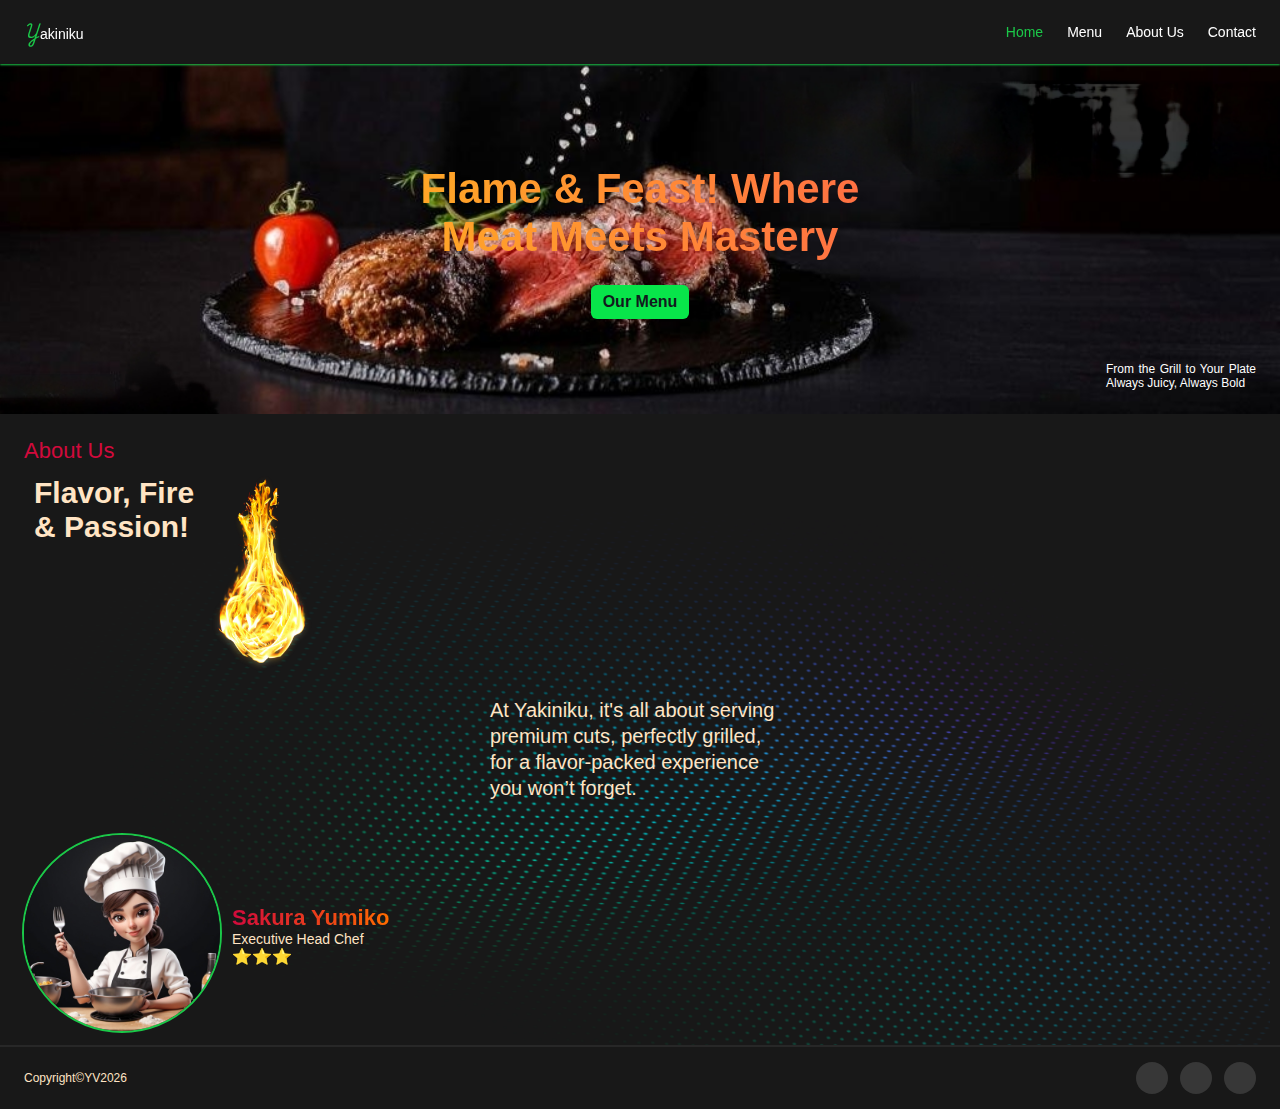
<file: index.html>
<!DOCTYPE html>
<html lang="en">
<head>
  <meta charset="UTF-8">
  <meta name="viewport" content="width=device-width, initial-scale=1.0">
  <title>Barbacue</title>
  <link rel="stylesheet" href="https://cdnjs.cloudflare.com/ajax/libs/font-awesome/6.6.0/css/all.min.css" integrity="sha512-Kc323vGBEqzTmouAECnVceyQqyqdsSiqLQISBL29aUW4U/M7pSPA/gEUZQqv1cwx4OnYxTxve5UMg5GT6L4JJg==" crossorigin="anonymous" referrerpolicy="no-referrer" />
  <!-- <link rel="stylesheet" href="../public/styles/animation.css"> -->
  <link rel="stylesheet" href="./public/styles/animation.css">
  <!-- <link rel="stylesheet" href="../public/styles/style.css"> -->
  <link rel="stylesheet" href="./public/styles/style.css">
</head>
<body>
  <header>
    <nav>
      <ul class="side-bar">
        <li><a><svg id="close-menu" xmlns="http://www.w3.org/2000/svg" height="20px" width="20px" viewBox="0 -960 960 960"  fill="#000"><path d="m256-200-56-56 224-224-224-224 56-56 224 224 224-224 56 56-224 224 224 224-56 56-224-224-224 224Z"/></svg></a></li>
        <li><a href="#"><i class="fa-sharp fa-solid fa-house"></i>  Home</a></li>
        <li><a href="./src/menu.html"><i class="fa-solid fa-utensils"></i>  Menu </a></li>
        <li><a href="index.html#about-us"><i class="fa-solid fa-circle-info"></i>  About Us </a></li>
        <li><a href="./src/contact.html"><i class="fa-sharp fa-solid fa-phone"></i>  Contact </a></li>
      </ul>

      <ul class="menu-bar">
        <li id="logo"> <a href="#"><i class="fa-solid fa-utensils fa-2x fork"></i> <span id="first-letter">Y</span>akiniku</a></li>
        <li class="hideOnMobile menu_link"><a href="#"><i class="fa-sharp fa-solid fa-house"></i> Home</a> </li>
        <li class="hideOnMobile menu_link"><a href="./src/menu.html"><i class="fa-solid fa-utensils"></i> Menu</a></li>
        <li class="hideOnMobile menu_link"><a href="#about-us"><i class="fa-solid fa-circle-info"></i> About Us</a></li>
        <li class="hideOnMobile menu_link"><a href="./src/contact.html"><i class="fa-sharp fa-solid fa-phone"></i> Contact</a></li>
        <li class="menu-button" ><a><svg id="open-menu" xmlns="http://www.w3.org/2000/svg" height="24px" viewBox="0 -960 960 960" width="24px" fill="#000"><path d="M120-240v-80h720v80H120Zm0-200v-80h720v80H120Zm0-200v-80h720v80H120Z"/></svg></a></li>
      </ul>
    </nav>   
  </header>
  <main>
    <section class="land-page">
      <div class="title">
          <h1>Flame & Feast! Where Meat Meets Mastery</h1>
          <div><button><a href="./src/menu.html">Our Menu</a></button></div>
      </div>
        <!-- <figure class="dish-call"> -->
          <h2>From the Grill to Your Plate Always Juicy, Always Bold</h2>
        <!-- </figure> -->
    </section>
    <p id="about-title">About Us</p>
    <section id="about-us" class="about">
      <div class="notes lema_container">
        <p id="lema">
          Flavor, Fire & Passion!
        </p>
        <img src="./public/images/flame.png" alt="flame" width="700" height="1197">
      </div>
      <div class="notes">
        <p>
          At Yakiniku, it's all about serving premium cuts, perfectly grilled, for a flavor-packed experience you won’t forget.
        </p>
      </div>

      <figure class="chef">
        <img src="./public/images/chef.jpg" width="100" height="100" alt="chef-leader">
      <div>
        <figcaption id="ceo">Sakura Yumiko</figcaption>
        <p id="ceo-desc">Executive Head Chef</p>
        <p>⭐⭐⭐</p>
      </div> 
      </figure>

    </section>
  </main>
  <footer class="footer">
    <p>Copyright&copy;YV<span id="year" >year</span></p>
    <a href="https://www.linkedin.com/in/yoanny-vasco-358399132/" target="_blank" ><i class="fa-brands fa-linkedin-in fa-sm"></i></a>
    <a href="https://www.instagram.com/yoanny_vaal/" target="_blank" ><i class="fa-brands fa-instagram fa-sm"></i></a>
    <a href=""><i class="fa-solid fa-envelope fa-sm"></i></a>
  </footer >
  <script type="module" src="./src/index.js"></script>
  
</body>
</html>
</file>
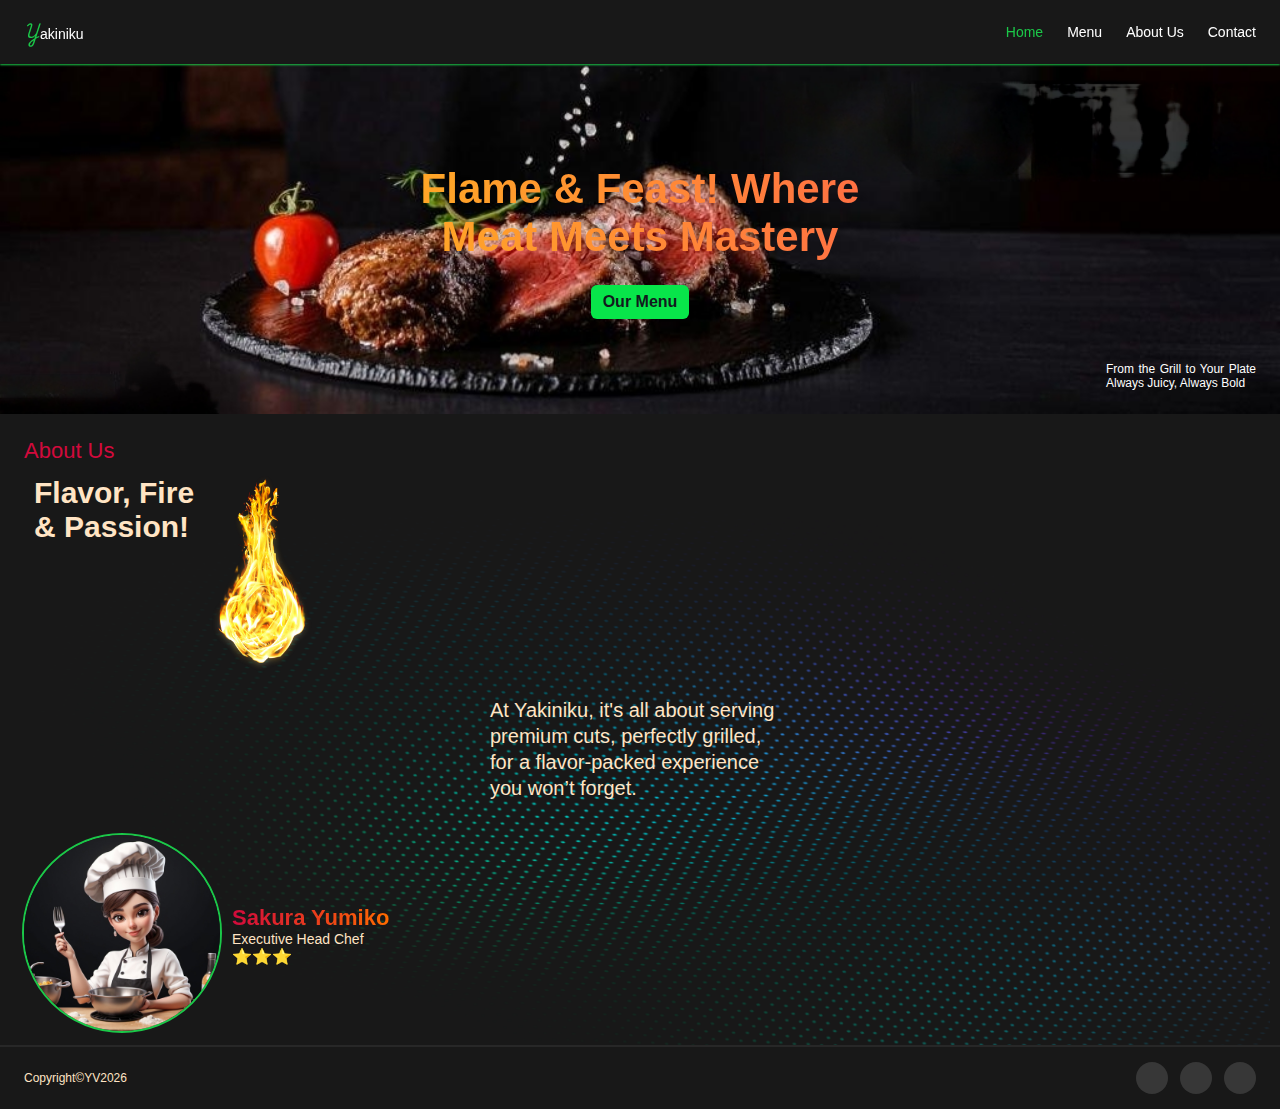
<file: src/index.html>
<!DOCTYPE html>
<html lang="en">
<head>
  <meta charset="UTF-8">
  <meta name="viewport" content="width=device-width, initial-scale=1.0">
  <title>Barbacue</title>
  <link rel="stylesheet" href="https://cdnjs.cloudflare.com/ajax/libs/font-awesome/6.6.0/css/all.min.css" integrity="sha512-Kc323vGBEqzTmouAECnVceyQqyqdsSiqLQISBL29aUW4U/M7pSPA/gEUZQqv1cwx4OnYxTxve5UMg5GT6L4JJg==" crossorigin="anonymous" referrerpolicy="no-referrer" />
  <link rel="stylesheet" href="../public/styles/animation.css">
  <link rel="stylesheet" href="../public/styles/style.css">
</head>
<body>
  <header>
    <nav>
      <ul class="side-bar">
        <li><a><svg id="close-menu" xmlns="http://www.w3.org/2000/svg" height="20px" width="20px" viewBox="0 -960 960 960"  fill="#000"><path d="m256-200-56-56 224-224-224-224 56-56 224 224 224-224 56 56-224 224 224 224-56 56-224-224-224 224Z"/></svg></a></li>
        <li><a href="#"><i class="fa-sharp fa-solid fa-house"></i>  Home</a></li>
        <li><a href="menu.html"><i class="fa-solid fa-utensils"></i>  Menu </a></li>
        <li><a href="index.html#about-us"><i class="fa-solid fa-circle-info"></i>  About Us </a></li>
        <li><a href="contact.html"><i class="fa-sharp fa-solid fa-phone"></i>  Contact </a></li>
      </ul>

      <ul class="menu-bar">
        <li id="logo"> <a href="#"><i class="fa-solid fa-utensils fa-2x fork"></i> <span id="first-letter">Y</span>akiniku</a></li>
        <li class="hideOnMobile menu_link"><a href="#"><i class="fa-sharp fa-solid fa-house"></i> Home</a> </li>
        <li class="hideOnMobile menu_link"><a href="menu.html"><i class="fa-solid fa-utensils"></i> Menu</a></li>
        <li class="hideOnMobile menu_link"><a href="#about-us"><i class="fa-solid fa-circle-info"></i> About Us</a></li>
        <li class="hideOnMobile menu_link"><a href="contact.html"><i class="fa-sharp fa-solid fa-phone"></i> Contact</a></li>
        <li class="menu-button" ><a><svg id="open-menu" xmlns="http://www.w3.org/2000/svg" height="24px" viewBox="0 -960 960 960" width="24px" fill="#000"><path d="M120-240v-80h720v80H120Zm0-200v-80h720v80H120Zm0-200v-80h720v80H120Z"/></svg></a></li>
      </ul>
    </nav>   
  </header>
  <main>
    <section class="land-page">
      <div class="title">
          <h1>Flame & Feast! Where Meat Meets Mastery</h1>
          <div><button><a href="menu.html">Our Menu</a></button></div>
      </div>
        <!-- <figure class="dish-call"> -->
          <h2>From the Grill to Your Plate Always Juicy, Always Bold</h2>
        <!-- </figure> -->
    </section>
    <p id="about-title">About Us</p>
    <section id="about-us" class="about">
      <div class="notes lema_container">
        <p id="lema">
          Flavor, Fire & Passion!
        </p>
        <img src="../public/images/flame.png" alt="flame" width="700" height="1197">
      </div>
      <div class="notes">
        <p>
          At Yakiniku, it's all about serving premium cuts, perfectly grilled, for a flavor-packed experience you won’t forget.
        </p>
      </div>
<!-- <div class="notes">
  <figure class="chef">
    <img src="../public/images/chef.jpg" width="100" height="100" alt="">
  <div>
    <figcaption id="ceo">Sakura Yumiko</figcaption>
    <p id="ceo-desc">Executive Head Chef</p>
    <p>⭐⭐⭐</p>
  </div> 
  </figure>
</div> -->

      <figure class="chef">
        <img src="../public/images/chef.jpg" width="100" height="100" alt="">
      <div>
        <figcaption id="ceo">Sakura Yumiko</figcaption>
        <p id="ceo-desc">Executive Head Chef</p>
        <p>⭐⭐⭐</p>
      </div> 
      </figure>

    </section>
  </main>
  <footer class="footer">
    <p>Copyright&copy;YV<span id="year" >year</span></p>
    <a href="https://www.linkedin.com/in/yoanny-vasco-358399132/" target="_blank" ><i class="fa-brands fa-linkedin-in fa-sm"></i></a>
    <a href="https://www.instagram.com/yoanny_vaal/" target="_blank" ><i class="fa-brands fa-instagram fa-sm"></i></a>
    <a href=""><i class="fa-solid fa-envelope fa-sm"></i></a>
  </footer >
  <script type="module" src="index.js"></script>
  
</body>
</html>
</file>
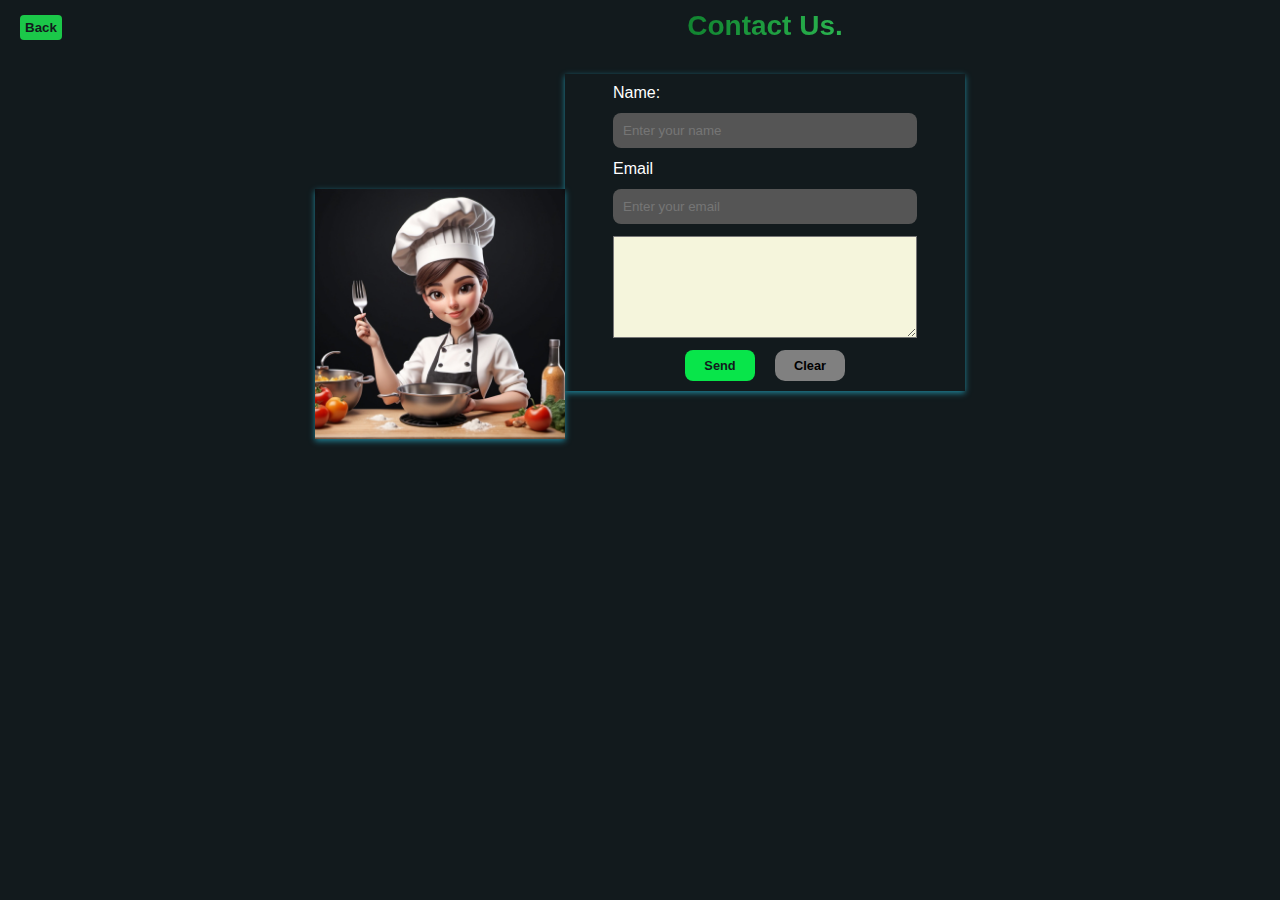
<file: src/contact.html>
<!DOCTYPE html>
<html lang="en">
<head>
  <meta charset="UTF-8">
  <meta name="viewport" content="width=device-width, initial-scale=1.0">
  <title>Contact</title>
  <link rel="stylesheet" href="../public/styles/contact.css">
</head>
<body>
  <header>
    <button id="back-home"><a href="../index.html">Back</a></button>
  </header>
  <main>
    <div class="cont-bg">
    <img src="../public/images/chef.jpg" alt="Chef-leader">
    </div>
  <div class="center_form ">
    <h1 id="form-title">Contact Us.</h1>
    <div class="form_container" >
    <form action="../index.html" method="GET">
      <div class="form_item">
        <label for="name">Name:</label>
        <input type="text" name="name" id="name" placeholder="Enter your name " autofocus="on" 
        required maxlength="24">
        <!-- <i class='bx bxs-user'></i> -->
      </div>
      
      <div class="form_item">
        <label for="title">Email</label>
        <input type="email" name="email" id="email" placeholder="Enter your email"
         required >
      </div>
    
      <div class="form_item message">
        <textarea name="message" id="message" placeholder="Enter your comment here"  maxlength="200" minlength="" cols="25" rows="6"> 
        </textarea>
      </div>
    
      <div class="form_item button"> 
        <button id="send" type="submit">Send</button>
        <button id="reset" type="reset">Clear</button>
      </div>
    </form>
    </div>
    
  </div>
</main>

  
</body>
</html>
</file>
<file: public/styles/style.css>
@import url('https://fonts.googleapis.com/css2?family=Playwrite+NO:wght@100..400&display=swap');
:root{
/*  --BG-COLOR: #262626; */
/*  --BG-COLOR: #121a1d; */
 --BG-COLOR: #181818;
 --FONT-COLOR: #fff;
/*  --HIGHLIGHT-COLOR: #FF6B00; */
/*  --HIGHLIGHT-COLOR: #00e472; */
 --HIGHLIGHT-COLOR: #1bc849;
 --MENU-ITEM-SIZE: 12px;
}
*{
  margin: 0;
  padding: 0;
  box-sizing: border-box;
}
html{
  scroll-behavior: smooth;
}
body{ 
  background-color: var(--BG-COLOR);
  color: var(--FONT-COLOR);
 /*  font-family: sans-serif; */
  font-family: Verdana, Geneva, Tahoma, sans-serif;
  display: flex;
  flex-direction: column;
  min-height: 100vh;
  /* overflow: hidden; */
}
#logo {
  margin-right: auto;
}
.fork{
  color: #1bc849;
}
#first-letter{
  color: #1bc849;
  font-size: 16px;
  font-family: "Playwrite NO", cursive;
  font-optical-sizing: auto;
  font-weight: bold;
  /* font-weight: <weight>; */
  font-style: normal;
}
.menu-bar li:nth-child(2) a{
  color: var(--HIGHLIGHT-COLOR);
}
/* #logo a{
  color: var(--HIGHLIGHT-COLOR);
} */
 header{
  position: sticky;
  top: 0px;
  z-index: 1;
 }
.menu-bar{ 
  background-color:#181818;
  display: flex;
  justify-content: center;
  align-items: center;
  gap: 11px;
/*   height: 50px; */
  height: 64px;
  width: 100%;
 /*  box-shadow:0px 0.5px 0.5px var(--HIGHLIGHT-COLOR) ; */
  box-shadow: 0 1px 2px #1bc849;
  font-size: var(--MENU-ITEM-SIZE);
  font-weight: 500;
  padding: 10px 24px;
}
ul.menu-bar{
  list-style: none;
}
.menu-bar a{
  text-decoration: none;
  color: var(--FONT-COLOR);
  position: relative;
}
.menu_link a::before{
  position: absolute;
  content: "";
  left: 0px;
  bottom: -6px;
  width: 0%;
  height: 3px;
 /*  background-color: #FF6B00; */
  background-color: var(--HIGHLIGHT-COLOR);
  border-radius: 16px;
  transition:  all 0.5s;
}
.menu_link a:hover::before{
  width: 100%;
}
/* .menu-bar i{
color: #D500F9;
  display: none;
} */
#open-menu{
  fill:white;
  border: 2px solid var(--HIGHLIGHT-COLOR);
  border-radius: 5px;
  padding: 1px;
  cursor: pointer;
  transition: all 0.5s ease-in-out ;
}
#open-menu:hover{
  fill:var(--HIGHLIGHT-COLOR);
  border: 2px solid white;
}
/* main{
 border: 2px solid green;
} */
.land-page{
  padding:24px;
  display: flex;
  justify-content: center;
  align-items: center;
  position: relative;
  margin-bottom: 24px;
  height: 200px;
}
.land-page::before{
  background-image: url(../images/bg-nomark.jpeg) ;
  background-size: cover;
  background-repeat:no-repeat ;
/*   background-attachment: scroll; */
  background-position:  bottom;
  position: absolute;
  content: "";
  inset: 0;
  background-color: var(--BG-COLOR);
  z-index: -1;
}
.title{
  display:flex;
 flex-direction: column;
 margin-top: 30px;
 justify-content: center;
 align-items: center;
/*  justify-content: center;
 align-items: center; */
  /*position: relative;  */
  
}
.land-page h1{
  font-size:28px;
  max-width: 250px;
 background: linear-gradient(90deg, #FFA726, #FF7043, #D500F9);
 background-size: 200%;
 background-clip: text;
 -webkit-background-clip: text;
 -webkit-text-fill-color: transparent;
 animation: animate-gradient 10s ease-in-out infinite alternate ;
 position: relative;
 text-align: center;
}
/* .land-page h1::before{
position: absolute;
content: "";
background-color: rgba(0, 0, 0, 0.534);
inset: 0;
z-index: -1;
} */

.land-page h2{
  position: absolute;
  bottom: 24px;
  right: 24px;
  max-width: 150px;

  font-size:12px;
  font-weight: 200;
  color: #fff;
  text-align: justify;
}
.land-page button{
 /*  background: #1bc849; */
  background-color: #08e54a;
  font-weight: bold;
  font-size: 16px;
  outline: none;
  border: none;
  margin: 24px;
  border-radius: 6px;
  transition: all 0.5s linear;
}
.land-page button:hover{
  background-color: #1bc849;
  cursor: pointer;
}
.land-page button a{ 
  text-decoration: none;
  color: #121a1d;
  border-radius: 6px;
  padding: 8px 12px;
  display: inline-block;
  width: 100%;
}
.dish-call > img{
  width: 120px;
  height: 120px;
  z-index: -1;
  border-radius: 50%;
  animation: dish-call 3.5s linear infinite alternate;
 box-shadow: 2px 2px 8px #fff;
}
.about{
  scroll-margin-top: 8rem;
  margin: 0 10px;
  display: flex;
  flex-direction: column;
  gap: 24px;
  align-items: center;
  padding-inline: 12px;
  /* border: 1px solid chartreuse; */
  background: url(../images/green-dots.png);
  background-size: cover;
  background-position: left left;
  background-repeat: repeat;

}

#about-title{
  /* color: var(--HIGHLIGHT-COLOR); */
/*   color: var(--HIGHLIGHT-COLOR); */
  font-size: 22px;
  padding-left: 24px;
  margin-bottom: 12px;
  color: #d10a3c;

  /* estava ontem */
  /*position: relative;
  background: linear-gradient(90deg, #ff0040,#FF6B00,#d10a3c);
  background-size: 200%;
  background-clip: text;
  -webkit-background-clip: text;
  -webkit-text-fill-color: transparent; */
}

/* #about-title::before{
  position: absolute;
  content: "";
  left: 24px; 
  bottom: -4px;
  width: 20%;
  height: 3px;
  border-radius: 16px;
  background-color: #d10a3c;
} */
.about > div:nth-child(1){
  align-self: self-start;
  
}
.about > div:nth-child(2){
  align-self: self-end;
}
.lema_container{
  display: flex;
}
.lema_container img{
  width: 100px;
  height: 197px;
}

#lema{
  font-size: 24px;
  font-weight: bolder;
  padding-left: 12px;
  max-width: 120px ;
/*  border: 1px solid red; */
/* color: blanchedalmond; */
color: bisque;
}
.about div{
  border-radius: 12px;
}
.about p{
text-align: left;
}
.notes{
  position: relative;
}
.notes:nth-child(2){
  line-height: 22px;
/*   border: 1px solid #FF7043; */
  max-width: 200px;
  color: bisque;
  font-weight: 90;

}
.chef{
  display: flex;
  align-items: center;
  gap: 10px;
  align-self: start;
 /*  border: 2px solid magenta;  */
}
.chef img{
  margin-top: 8px;
  width: 100px;
  height: 100px;
  border-radius: 50%;
/*   border: 2px solid #f10742; */
  border: 2px solid #1bc849;
  margin-bottom: 12px;
}

#ceo{
  font-size: 18px;
  font-weight: bold;
  background: linear-gradient(90deg, #d10a3c,#FF6B00,#d10a3c);
  background-size: 200%;
  background-clip: text;
  -webkit-background-clip: text;
  -webkit-text-fill-color: transparent;
}
#ceo-desc{
  font-size: 12px;
  color:bisque;
}
.notes{
  animation: appear linear 0.2s both;
  animation-timeline: view() ;
  animation-range: entry 30% cover 40% ;
}

/***************SideBar style*********************** ************/
.side-bar{
  position: fixed;
  right: 0;
  top: 0;
  height: 100vh;
  width: 250px;
  background-color: #262626;
  padding-inline: 20px;
  z-index: 1;
  display: none;
  flex-direction: column;
  justify-content:start;
  align-items: start;
  animation:  slide-left 0.5s linear;
 /*  box-shadow: -0.25px 0 6px #FF6B00; */
}
.side-bar li{
  list-style: none;
  /* background-color: blue; */ 
  width: 100%;
  /* padding: 10px; */
  border-bottom: 0.5px dashed #d10a3cae;
  transition:all 0.3s;
}
.side-bar li:hover{
  cursor: pointer;
}
.side-bar li a{
  text-decoration: none;
  color: white;
  padding: 10px;
  display: inline-block;
  width: 100%;
  transition: all 0.3s;
/*   background-color: palevioletred; */
}
.side-bar li a:hover{
  color: var(--HIGHLIGHT-COLOR);
}
#close-menu{
  fill: white;
  background-color:rgb(229, 8, 8);
  border-radius: 4px;
  font-weight: 600;
  font-size: 1.2rem;
  transition:all 0.3s;
  cursor: pointer;
}
#close-menu:hover{
  background-color:red ;
}

/************* Footer ************************/
.footer{
  display: flex;
  justify-content: center;
  align-items: center;
  gap: 12px;
  /* height: 50px; */
  height: 64px;
  padding: 10px 24px;
 /*  margin-top: 12px; */
  border-top: 2px solid #fff1;
 /*  background-color: #181818; */
}
.footer a{
  position: relative;
  display: flex;
  justify-content: center;
  align-items: center;
  width: 2rem;
  aspect-ratio: 1;
  color: #7a7a7a;
  background-color: #373737;
  border-radius: 50%;
  text-decoration: none;
  /* transition: color 0.5s ease-in-out; */
}
@property --fill {
  syntax: "<percentage>";
  inherits: true;
  initial-value: 0%;
}
.footer a:hover{
  color: #00e472;
  --fill: 100%;
}
.footer a::after{
  position: absolute;
  z-index: -1;
  content: "";
  inset: -3px;
  border-radius: inherit;
  background: conic-gradient(
    var(--HIGHLIGHT-COLOR) var(--fill),
     transparent var(--fill));
     transition: --fill 0.8s ease-in-out;
}
.footer > p{
margin-right: auto;
font-size: 12px;
color: bisque;
}

/* ********************* Keyframes styles ********** */
/**************************** Mobile ***********/
@media (max-width:480px) {
  .land-page h2{
    display: none;
  }
}
@media (max-width:600px){
  .hideOnMobile{
    display: none;
  }
}
@media (min-width:601px){
  .menu-bar{
    gap:24px;
    font-size:14px ;
  }
  .menu-bar li:last-child{
    display: none;
  }
/*   .menu-bar a{
    font-size: 18px;
  } */

} 

/* Ipads & Tablets */
@media (min-width:481px){
 
  .land-page h1{
    font-size: 30px;
  }
 /*  .notes img{
    margin-top:15px;
  } */
  .land-page h1{
    /* max-width: 300px; */
    font-size: 32px;
    max-width: 350px;
  }
/*   .land-page h2{
    max-width: 183px;
    position: fixed;
    right: 24px;
  } */
   #lema{
    font-size: 30px;
   }
   .about > div:nth-child(2){
    align-self: center;
    font-size:20px ;
    font-weight: 100;
    line-height: 26px;
    max-width: 300px;
  }
 /*  .notes:nth-child(2){
    max-width: 300px;
  } */
  .chef img{
    width: 130px;
    height: 130px;
   /*  border: 2px solid purple; */
  }

} 

@media (min-width:769px){
  .land-page{
    height: 250px;
  }
  .land-page h1{
    max-width: 400px;
    font-size: 36px;
  }
#lema{
  max-width: 190px;
}
  .notes:nth-child(2){
    max-width: 300px;
  }
  .chef img{
    width: 200px;
    height: 200px;
   /*  border: 2px solid blue; */
  }
  #ceo{
    font-size: 22px;
  }
  #ceo-desc{
    font-size: 14px;
  }
  .land-page{
    height: 350px;
  }
} 
@media (min-width:1025px){
  .land-page h1{
    font-size: 42px;
    max-width: 450px;
  }
}
</file>
<file: public/styles/contact.css>
:root{
  --BG-COLOR: #121a1d;
  --HI-COLOR: #1bc849;
  --FS-COLOR: #FFF;
}
*{
  margin: 0;
  padding: 0;
  box-sizing: border-box;
}
body{
  background-color: var(--BG-COLOR);
  color: var(--FS-COLOR);
  padding: 10px;
  padding-inline: 36px;
  font-family: Verdana, Geneva, Tahoma, sans-serif;
  min-height: 100vh;
}
h1{
  margin-bottom: 32px;
  font-size:28px;
 background: linear-gradient(90deg,#118430, #44e46e);
 background-size: 200%;
 background-clip: text;
 -webkit-background-clip: text;
 -webkit-text-fill-color: transparent;
 animation: animate-gradient 10s ease-in-out infinite alternate;
}
#back-home{
  position: absolute;
  top: 10px;
  left: 10px;
  font-weight: bold;
  outline: none;
  border: none;
  margin: 10px;
  cursor: pointer;
  display: inline;
}
#back-home a{
  color: #121a1d;
  text-decoration: none;
  background-color: #1bc849;
  padding: 5px;
  border-radius: 4px;
  width: 100%;
  transition: all 0.5s linear;
}
#back-home a:hover{
  background-color: #08e54a;
}
main{
  display: flex;
  flex-direction: row;
  justify-content: center;
  align-items: center;
  /* gap: 32px; */
/*   border: 1px solid blue; */
  /* min-height: 100vh; */
}
/* .form_container{
  border: 1px solid blue;
} */
 .cont-bg{
/*   border: 1px solid violet; */
  position: relative;
  top: 115px;
  display: none;
 }
 .cont-bg img{
  /* position: relative;
  left: -30px; */
  width: 250px;
  box-shadow: 0px 2px 6px #20859a;
 }
 
.center_form{
  display: flex;
  flex-direction: column;
  align-items: center;
 /*  border: 1px solid yellow; */
}
form{
  display: flex;
  flex-direction: column;
  justify-content: center;
  align-items: center;
  gap: 12px;
  padding: 10px;
  box-shadow: 0px 2px 6px #20859a;
  background-color: var(--BG-COLOR);
 /*  transform: perspective(800px) translateZ(100px); */
}
.form_item{
  display: flex;
  flex-direction: column;
  gap: 6px;
 /*  border: 1px solid red; */

 
}
.form_item label{
  width: 3.5rem;
  color: white;
  font-size: 12px;
  margin-bottom: 5px;
}
.form_item input{
  padding: 10px;
  border-radius: 8px; 
  width: 100%;
  outline: none;
  border: none;
 /*  border: 1px solid #1bc849; */
  background-color: #555;
  color: white;
}
.form_item input:hover{
  border: 1px solid #1bc849;
}

#message{
  background-color: beige;
  outline: none;
  padding: 5px;
}
.form_item button{
  padding: 8px;
  padding-inline: 25px;
  font-size: 0.8rem;
  border-radius: 8px;
  border: none;
  font-weight: bold;
  cursor: pointer;
}
.form_item button {
width: 70px;
display: flex;
justify-content: center;
}
.form_item:last-child {
  display:flex;
  flex-direction: row;
  justify-content: center;
  align-items: center;
  gap: 20px;
}
button#send{
  background-color: #08e54a; 
  color: #121a1d;
  transition:all 0.5s;
}

  button#send:hover{
    background-color:#1bc849;
    color: white;
 
  }
button#reset{
  background-color: hsl(0, 0%, 50%);
  border-radius: 10px;
  transition: color 0.5s;
}

  #reset a{
    text-decoration: none;
    color: black;
  }
  #reset:hover{ 
    color:white;
  }

  @keyframes animate-gradient{
    to{
      background-position: 200%;
    }
  }
@media (min-width:481px){
  form{
    width: 300px;
    /* background-color: pink; */
  }
  .form_item{
    width: 80%;
  }
  .form_item label{
    font-size: 16px;
  }
}
@media (min-width:600px){
  .cont-bg{
    display: block;
  }
}
@media (min-width:769px){
  form{
    width: 400px;
   /*  background-color: purple; */
  }
}
</file>
<file: public/styles/animation.css>
@keyframes animate-gradient {
  to{
    background-position: 200%;
  }
}
@keyframes dish-call{
  to{
    transform: perspective(1200px) translateZ(100px);
  }
}
@keyframes slide-left{
  from{transform: translateX(200px);}
}
@keyframes slide-right{
  to{transform: translateX(250px);}
}
@keyframes appear {
  from{
    opacity: 0;
   /*  scale: 0.5; */
    transform: translateX(-100px);
  }
  to{
    opacity: 1;
    /* scale: 1; */
    transform: translateX(0px);
  }
}
</file>
